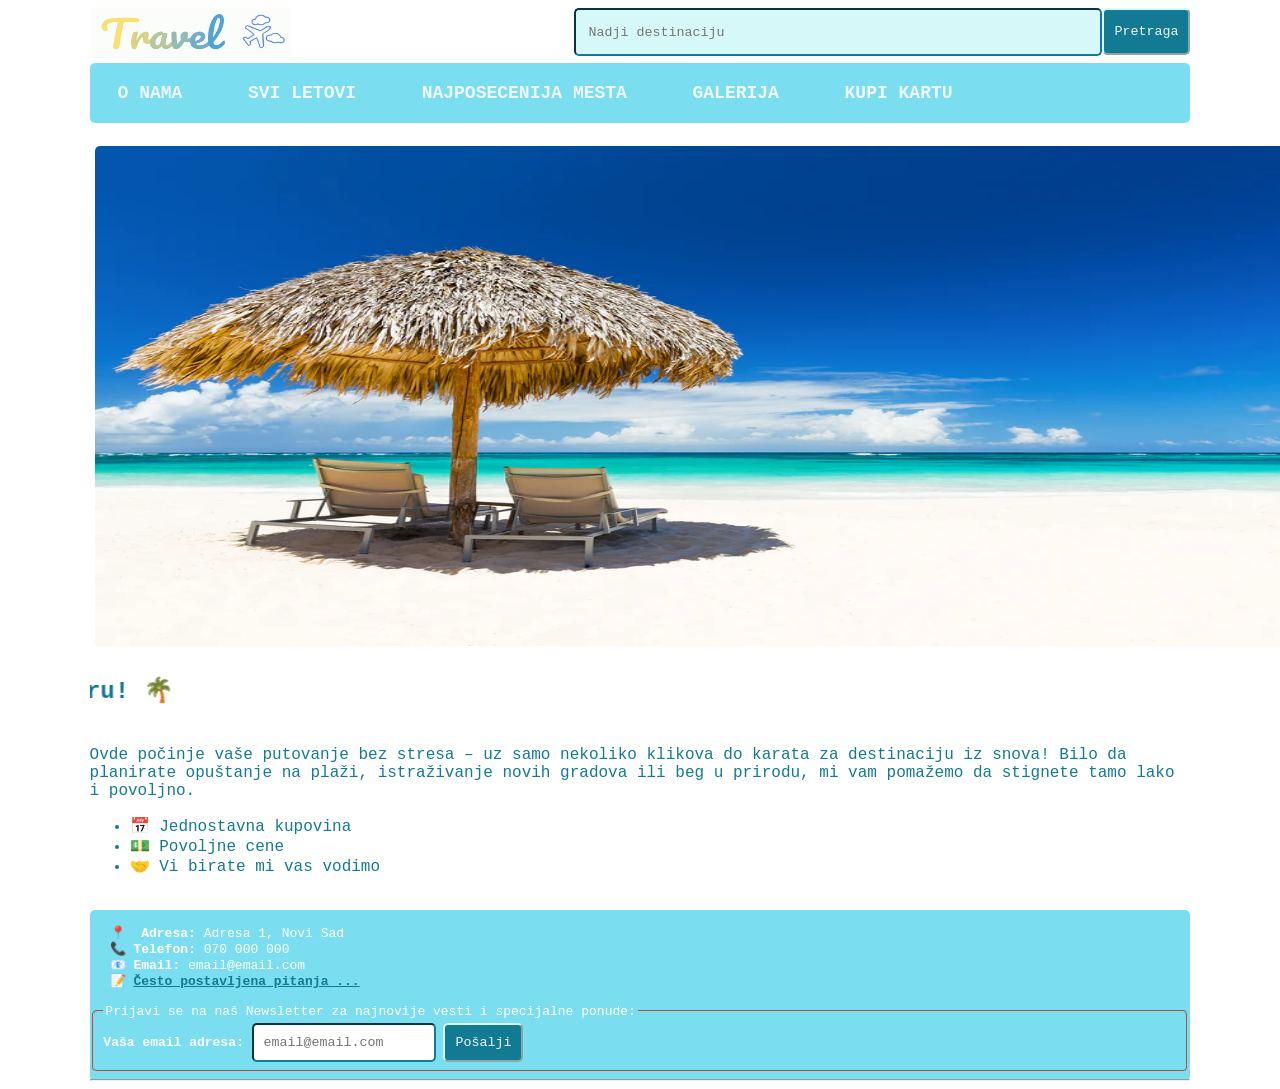
<file: index.html>
<!DOCTYPE html>
<html>

<head>
    <title> Travel </title>
    <link rel="stylesheet" href="style.css">
    <meta charset="UTF-8">
</head>

<body>

    <form method="get" action="slanje_destinacije.php" enctype="text/plain">
        <input id="dugme_pretrazi" type="submit" value="Pretraga">
        <input type="text" id="pretraga" name="destinacija" placeholder="Nadji destinaciju">
    </form>

    <div class="img_travel">
        <img src="slike/Travel2.png" width=" 200" height="50" alt="image">
    </div>

    </div>

    <nav class="navbar">
        <ul>
            <li><a href="index.html"> O NAMA</a></li>
            <li><a href="./pages_html/svi_letovi.php">SVI LETOVI</a></li>
            <li><a href="./pages_html/najposecenija_mesta.html">NAJPOSECENIJA MESTA</a></li>
            <li><a href="./pages_html/galerija.html">GALERIJA</a></li>
            <li><a href="./pages_html/kupi_kartu.php">KUPI KARTU</a></li>
        </ul>
    </nav>

    <br>

    <div class="img_index">
        <img src="slike/slika2.webp" width=" 1300" height="500" alt="image">
    </div>

    <div class="uvod">
        <marquee direction="right">
            <h2>&#127774; Dobrodošli na vaše prvo odredište ka savršenom godišnjem odmoru! &#127796;</h2>
        </marquee>

        <p>
            Ovde počinje vaše putovanje bez stresa – uz samo nekoliko klikova do karata za destinaciju iz snova! Bilo da
            planirate opuštanje na plaži, istraživanje novih gradova ili beg u prirodu, mi vam pomažemo da stignete tamo
            lako i povoljno.
        </p>

        <ul>
            <li>&#128197; Jednostavna kupovina</li>
            <li>&#128181; Povoljne cene</li>
            <li>&#129309; Vi birate mi vas vodimo</li>
        </ul>
    </div>
    <br>

    <footer>
        <br>


        <div id="kontakt">
            &#128205; <b>&nbsp;Adresa:</b> Adresa 1, Novi Sad<br>
            &#128222; <b>Telefon:</b> 070 000 000<br>
            &#128231; <b>Email:</b> email@email.com<br>
            &#128221; <a href="./pages_html/cesto_postavljana_pitanja.html">Često postavljena pitanja
                ...</a> <br>

            <br>
        </div>
        <fieldset>
            <legend>Prijavi se na naš Newsletter za najnovije vesti i specijalne ponude:</legend>
            <b>Vaša email adresa: </b> <input id="email" type="email" placeholder="email@email.com">
            <input id="dugme" type="submit" value="Pošalji">
        </fieldset>

        <hr>
    </footer>
    <script src="//code.tidio.co/dw2fly7idavxdzwbf2xytdnolamekrue.js" async></script>
</body>

</html>
</file>
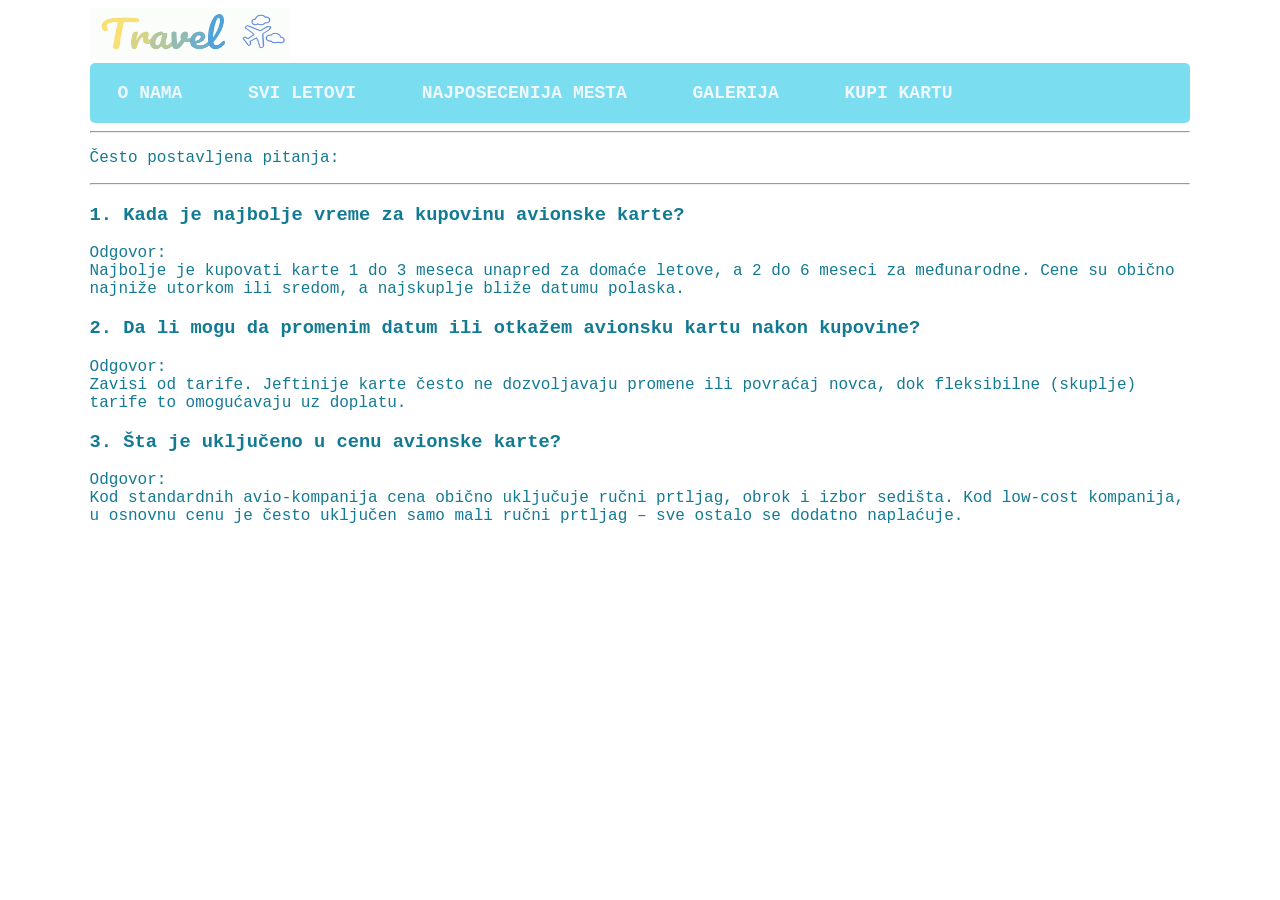
<file: pages_html/cesto_postavljana_pitanja.html>
<!DOCTYPE html>
<html>

<head>
    <title> Travel </title>
    <link rel="stylesheet" href="../style.css">
    <meta charset="UTF-8">
</head>

<body>
    <div class="img_travel">
        <img src="../slike/Travel2.png" width=" 200" height="50" alt="image">
    </div>

    <nav class="navbar">
        <ul>
            <li><a href="../index.html"> O NAMA</a></li>
            <li><a href="svi_letovi.php">SVI LETOVI</a></li>
            <li><a href="najposecenija_mesta.html">NAJPOSECENIJA MESTA</a></li>
            <li><a href="galerija.html">GALERIJA</a></li>
            <li><a href="kupi_kartu.php">KUPI KARTU</a></li>
        </ul>
    </nav>

    <hr>
    <p>Često postavljena pitanja:</p>
    <hr>

    <h3>1. Kada je najbolje vreme za kupovinu avionske karte?</h3>
    <p>
        Odgovor: <br>
        Najbolje je kupovati karte 1 do 3 meseca unapred za domaće letove, a 2 do 6 meseci za međunarodne. Cene su
        obično najniže utorkom ili sredom, a najskuplje bliže datumu polaska.
    </p>
    <h3>2. Da li mogu da promenim datum ili otkažem avionsku kartu nakon kupovine?</h3>
    <p>
        Odgovor: <br>
        Zavisi od tarife. Jeftinije karte često ne dozvoljavaju promene ili povraćaj novca, dok fleksibilne (skuplje)
        tarife to omogućavaju uz doplatu.
    </p>

    <h3>3. Šta je uključeno u cenu avionske karte?</h3>
    <p>
        Odgovor: <br>
        Kod standardnih avio-kompanija cena obično uključuje ručni prtljag, obrok i izbor sedišta. Kod low-cost
        kompanija, u osnovnu cenu je često uključen samo mali ručni prtljag – sve ostalo se dodatno naplaćuje.
    </p>

</body>

</html>
</file>
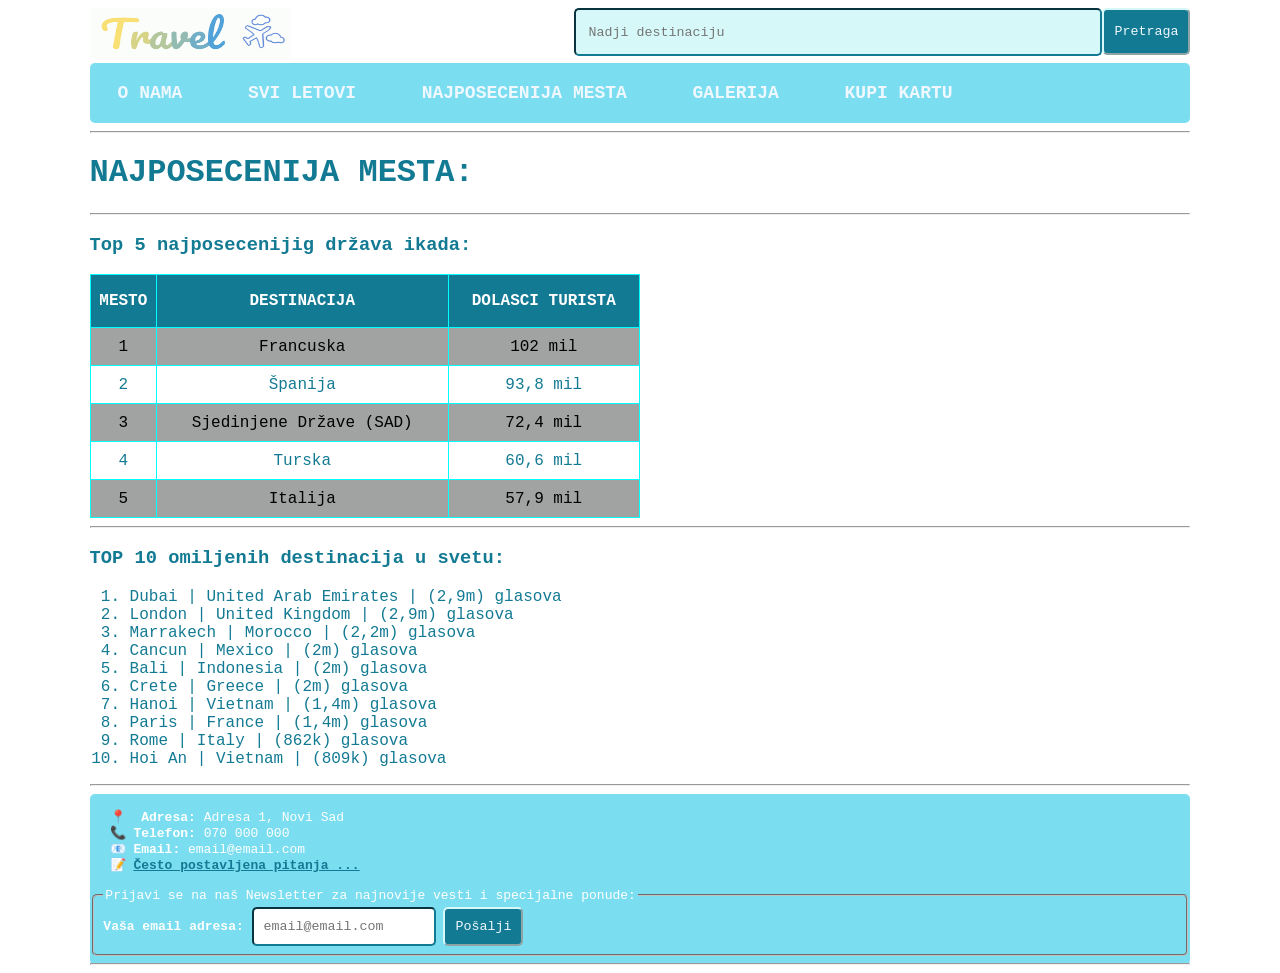
<file: pages_html/najposecenija_mesta.html>
<!DOCTYPE html>
<html>

<head>
    <title> Travel </title>
    <link rel="stylesheet" href="../style.css">
    <meta charset="UTF-8">
</head>

<body>

    <form method="get" action="../slanje_destinacije.php" enctype="text/plain">
        <input id="dugme_pretrazi" type="submit" value="Pretraga">
        <input type="text" id="pretraga" name="destinacija" placeholder="Nadji destinaciju">
    </form>

    <div class="img_travel">
        <img src="../slike/Travel2.png" width=" 200" height="50" alt="image">
    </div>

    <nav class="navbar">
        <ul>
            <li><a href="../index.html"> O NAMA</a></li>
            <li><a href="svi_letovi.php">SVI LETOVI</a></li>
            <li><a href="najposecenija_mesta.html">NAJPOSECENIJA MESTA</a></li>
            <li><a href="galerija.html">GALERIJA</a></li>
            <li> <a href="kupi_kartu.php">KUPI KARTU</a></li>
        </ul>
    </nav>
    <hr>
    <h1> NAJPOSECENIJA MESTA: </h1>

    <hr>

    <h3><b>Top 5 najposecenijig država ikada:</b></h3>

    <table>
        <tr>
            <th><b>MESTO</b></th>
            <th><b>DESTINACIJA</b></th>
            <th><b>DOLASCI TURISTA</b></th>
        </tr>
        <tr>
            <td>1</td>
            <td>Francuska</td>
            <td>102 mil</td>
        </tr>
        <tr>
            <td>2</td>
            <td>Španija</td>
            <td>93,8 mil</td>
        </tr>
        <tr>
            <td>3</td>
            <td>Sjedinjene Države (SAD)</td>
            <td>72,4 mil</td>
        </tr>
        <tr>
            <td>4</td>
            <td>Turska</td>
            <td>60,6 mil</td>
        </tr>
        <tr>
            <td>5</td>
            <td>Italija</td>
            <td>57,9 mil</td>
        </tr>
    </table>

    <hr>

    <h3><b>TOP 10 omiljenih destinacija u svetu:</b></h3>

    <ol>
        <li> Dubai | United Arab Emirates | (2,9m) glasova
        <li> London | United Kingdom | (2,9m) glasova
        <li> Marrakech | Morocco | (2,2m) glasova
        <li> Cancun | Mexico | (2m) glasova
        <li> Bali | Indonesia | (2m) glasova
        <li> Crete | Greece | (2m) glasova
        <li> Hanoi | Vietnam | (1,4m) glasova
        <li> Paris | France | (1,4m) glasova
        <li> Rome | Italy | (862k) glasova
        <li> Hoi An | Vietnam | (809k) glasova
    </ol>
    <hr>

    <footer>
        <br>


        <div id="kontakt">
            &#128205; <b>&nbsp;Adresa:</b> Adresa 1, Novi Sad<br>
            &#128222; <b>Telefon:</b> 070 000 000<br>
            &#128231; <b>Email:</b> email@email.com<br>
            &#128221; <a href="cesto_postavljana_pitanja.html">Često postavljena pitanja
                ...</a> <br>

            <br>
        </div>
        <fieldset>
            <legend>Prijavi se na naš Newsletter za najnovije vesti i specijalne ponude:</legend>
            <b>Vaša email adresa: </b> <input id="email" type="email" placeholder="email@email.com">
            <input id="dugme" type="submit" value="Pošalji">
        </fieldset>

        <hr>
    </footer>
</body>

</html>
</file>
<file: style.css>
#checkbtn {
    color: aliceblue
}

body {
    background-color: rgb(255, 255, 255);
    margin-left: 7%;
    margin-right: 7%;
    font-family: 'Courier New', Courier, monospace;
    color: rgb(19, 122, 147);
    cursor: context-menu;
}

#pretraga {
    background-color: rgb(215, 248, 248);
    color: rgb(19, 122, 147);
    border-radius: 5px;
    border-color: rgb(19, 122, 147);
    border-width: 2px;
    padding: 12px;
    font-family: 'Courier New', Courier, monospace;
    cursor: text;
    float: right;
    width: 500px;
    height: 20px;
}


.navbar a {
    padding: 20px 28px 20px 28px;
    font-family: 'Courier New', Courier, monospace;
    text-decoration: none;
    color: aliceblue;
    cursor: pointer;
    font-size: 18px;
    text-align: center;
}

.navbar ul li {
    display: inline-block;
    list-style: none;
}

.navbar ul {
    padding-left: 0%;
    padding-top: 20px;
    padding-bottom: 20px;
    background-color: #7addf0;
    margin: 0;
    border-radius: 5px;

}

.navbar a:hover {
    color: rgb(19, 122, 147);
}


.img_index img {
    margin: 5px;
    border-radius: 5px
}


footer {
    background-color: #7addf0;
    color: rgb(255, 255, 255);
    border-radius: 5px;
    font-size: small;
}

a {
    color: rgb(19, 122, 147);
    font-weight: bold;
}

a:hover {
    color: rgb(255, 255, 255);
}

.konklava:hover,
.zlica:hover,
.here:hover,
.gladiator:hover,
.ekskurzija:hover {
    background-color: rgb(63, 72, 69);
    transform: scale(1.03);
    border-radius: 5px;
}

.opis {
    display: inline-block;
    color: rgb(160, 163, 162);
}

#dugme,
#dugme_pretrazi {
    background-color: rgb(19, 122, 147);
    color: aliceblue;
    border-radius: 5px;
    border-color: rgb(215, 248, 248);
    border-width: 2px;
    padding: 10px;
    font-family: 'Courier New', Courier, monospace;
    cursor: pointer;
}

#dugme:hover,
#dugme_pretrazi:hover {
    color: rgb(19, 122, 147);
    background-color: rgb(255, 255, 255);
}

#dugme_pretrazi {
    float: right;
    height: 47px;
}

table {
    width: 50%;
    text-align: center;
    border-collapse: collapse;
}

th {
    background-color: rgb(19, 122, 147);
    color: white;
    height: 50px;
    border: 1px solid aqua;
}


td {
    text-align: center;
    border: 1px solid aqua;
    height: 35px;
}

tr:nth-child(even) {
    background-color: rgb(160, 163, 162);
    color: #000;
}

#kontakt {
    margin-left: 20px;
}

#datum,
select {
    background-color: rgb(255, 255, 255);
    color: rgb(19, 122, 147);
    border-radius: 5px;
    border-color: rgb(19, 122, 147);
    border-width: 2px;
    margin-bottom: 30px;
    height: 40px;

}

input#email,
#email_fieldset,
#broj_karata {
    background-color: rgb(255, 255, 255);
    color: rgb(19, 122, 147);
    border-radius: 5px;
    border-color: rgb(19, 122, 147);
    border-width: 2px;
    padding: 10px;
    font-family: 'Courier New', Courier, monospace;
    cursor: auto;
}

fieldset {
    border-radius: 5px;
}
</file>
